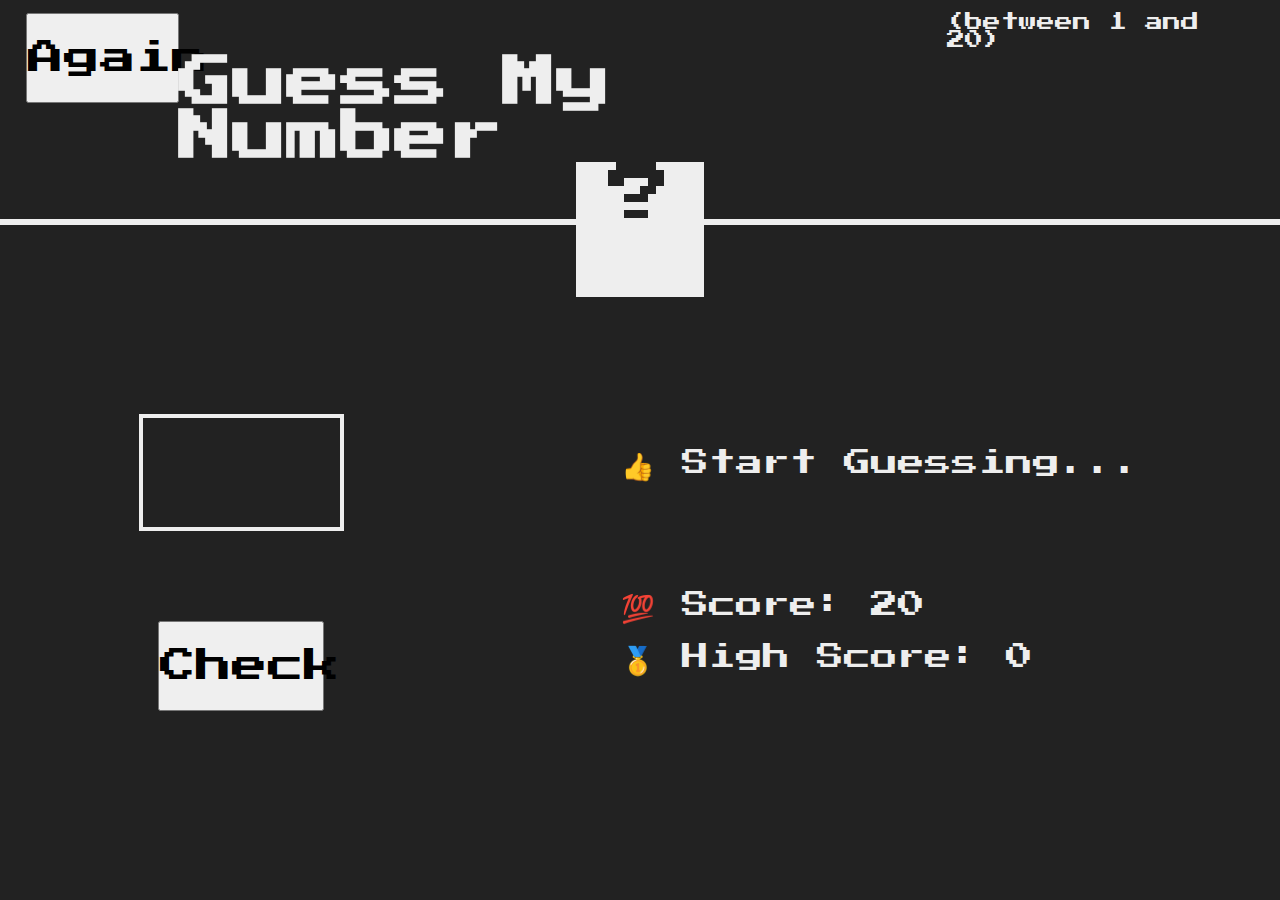
<file: guess-my-number-game/index.html>
<!DOCTYPE html>
<html lang="en">
<head>
    <meta charset="UTF-8">
    <meta name="viewport" content="width=device-width, initial-scale=1.0">
    <title>Guess My Number</title>
    <link rel="stylesheet" href="style.css">
</head>
<body>
    <div class="container">
        <header>
            <button class="againbtn">Again</button>
            <h1 class="name">Guess My Number</h1>
            <p>(between 1 and 20)</p>
        </header>
        <main>
            <div class="left">
                <input type="number" class="inputnum">
                <button class="chkbtn">Check</button>
            </div>
            <p class="ansnum">?</p>
            <div class="right">
                <p class="instruction">👍 Start Guessing...</p>
                <p class="currscore">💯 Score: <span class="scorenum">20</span></p>
                <p class="highscore">🥇 High Score: <span class="highscorenum">0</span></p>
            </div>
        </main>
    </div>
    <script src="script.js"></script>
</body>
</html>
</file>
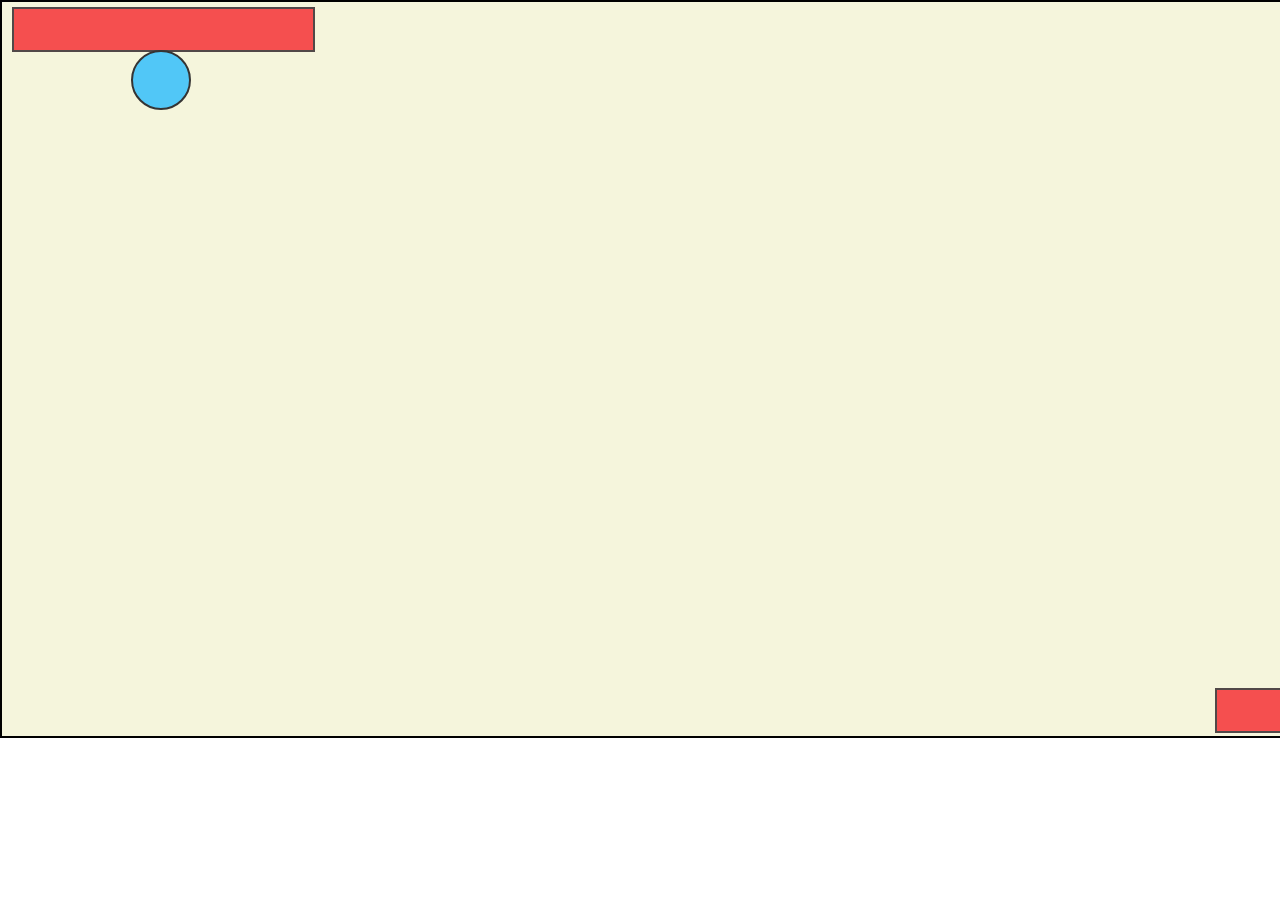
<file: Simple Animation Webpage/index.html>
<!DOCTYPE html>
<html lang="en">
<head>
    <meta charset="UTF-8">
    <meta name="viewport" content="width=device-width, initial-scale=1.0">
    <title>css animation</title>
    <link rel="stylesheet" href="style.css">
</head>
<body>
    
    <div class="container">

        <div class="box1"></div>
        <div class="circle"></div>
        <div class="circle2"></div>
        <div class="box2"></div>

    </div>

</body>
</html>
</file>
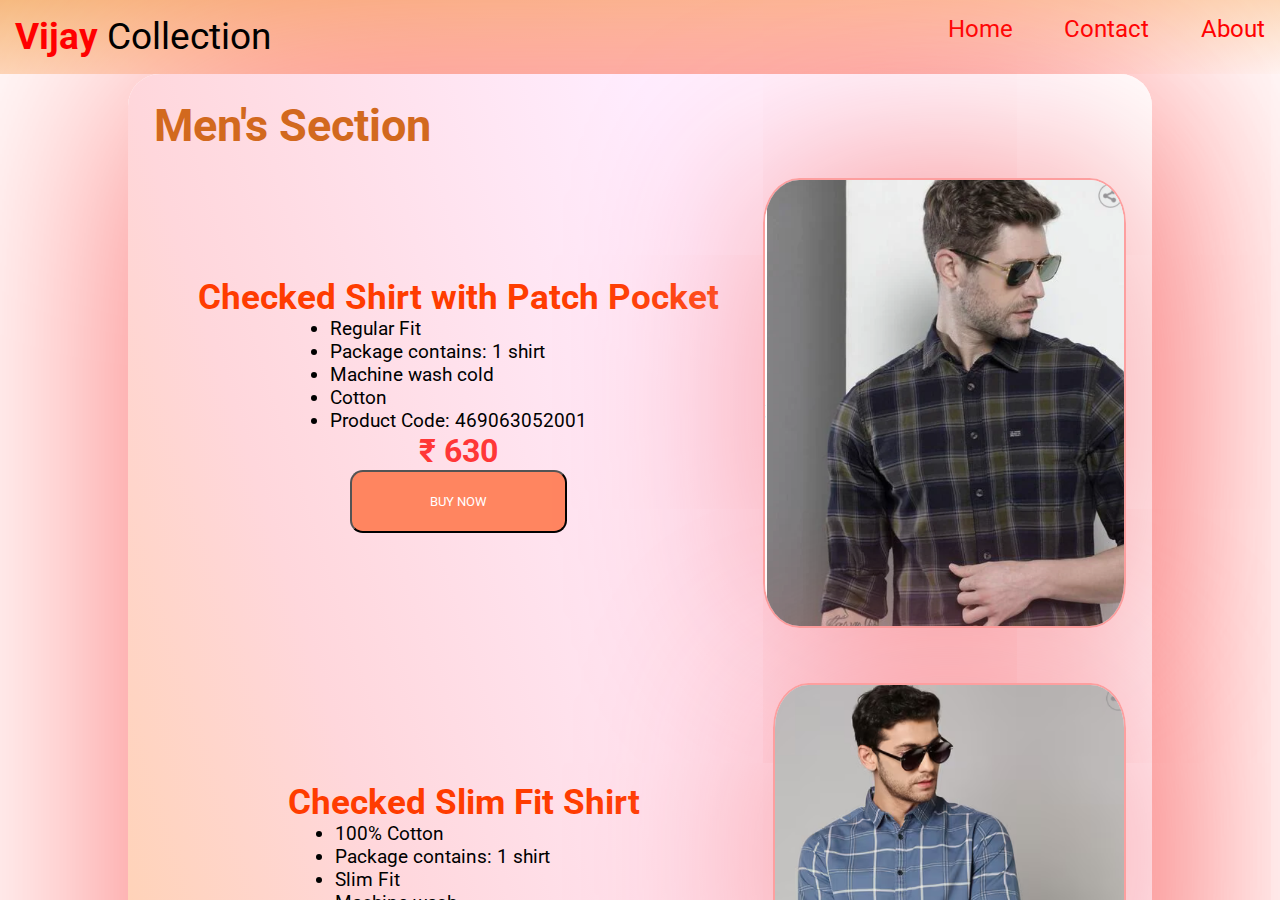
<file: Simple Shopping WebPage/index.html>
<!DOCTYPE html>
<html lang="en">
  <head>
    <meta charset="UTF-8" />
    <meta name="viewport" content="width=device-width, initial-scale=1.0" />
    <title>maxx men's wear</title>
    <link rel="stylesheet" href="style.css" />
    <link rel="preconnect" href="https://fonts.googleapis.com">
    <link rel="preconnect" href="https://fonts.gstatic.com" crossorigin>
    <link href="https://fonts.googleapis.com/css2?family=Roboto&display=swap" rel="stylesheet"> 
  </head>
  <body>
    <div class="container">
      <header>
        <div class="navbar">
          <nav>
            <ul id="navlist">
              <li class="name">
                <p><span>Vijay</span> Collection</p>
              </li>
              <li>
                <div>
                  <a href="#">Home</a>
                  <a href="#">Contact</a>
                  <a href="#">About</a>
                </div>
              </li>
            </ul>
          </nav>
        </div>
      </header>

      <main>
        <div class="mainContent">
            <section>
                <section class="mens">
                    <h1>Men's Section</h1>
                    <section class="mensContent">
                        <div class="leftbox">
                            <h2 id="shirtName">Checked Shirt with Patch Pocket</h2>
                            <ul>
                                <li>Regular Fit</li>
                                <li>Package contains: 1 shirt</li>
                                <li>Machine wash cold</li>
                                <li>Cotton</li>
                                <li>Product Code: 469063052001</li>
                            </ul>
                            <h2 id="price">&#8377; 630</h2>
                            <a href="https://www.ajio.com/the-indian-garage-co-checked-shirt-with-patch-pocket/p/469063052_navyairforce"><button>BUY NOW</button></a>

                        </div>
                        <div class="rightbox">
                            <img src="brown checks.png" alt="Image">
                        </div>
                    </section>

                    <section class="mensContent">
                        <div class="leftbox">
                            <h2 id="shirtName">Checked Slim Fit Shirt</h2>
                            <ul>
                                <li>100% Cotton</li>
                                <li>Package contains: 1 shirt</li>
                                <li>Slim Fit</li>
                                <li>Machine wash</li>
                                <li>Product Code: 461119105002</li>
                            </ul>
                            <h2 id="price">&#8377; 800</h2>
                            <a href="https://www.ajio.com/dennislingo-premium-attire-checked-slim-fit-shirt/p/461119105_blue"><button>BUY NOW</button></a>

                        </div>
                        <div class="rightbox">
                            <img src="blue checks.png" alt="Image">
                        </div>
                    </section>

                    <section class="mensContent">
                        <div class="leftbox">
                            <h2 id="shirtName">Checked Shirt with Patch Pocket</h2>
                            <ul>
                                <li>Regular Fit</li>
                                <li>Package contains: 1 shirt</li>
                                <li>Machine wash</li>
                                <li>Cotton</li>
                                <li>Product Code: 463775643003</li>
                            </ul>
                            <h2 id="price">&#8377; 959</h2>
                            <a href="https://www.ajio.com/campus-sutra-checked-shirt-with-patch-pocket/p/463775643_blue"><button>BUY NOW</button></a>

                        </div>
                        <div class="rightbox">
                            <img src="skyblue checks.png" alt="Image">
                        </div>
                    </section>
                </section>

                <section class="womens">
                    <h1>Women's Section</h1>
                    <section class="mensContent">
                        <div class="leftbox">
                            <h2 id="shirtName">Floral Print Fit and Flare Dress</h2>
                            <ul>
                                <li>Fabric: Georgette (100% Polyester)</li>
                                <li>Packet contain: 1 Readymade Dress</li>
                                <li>Hand wash</li>
                                <li>100% Polyester</li>
                                <li>Product Code: 464611023003</li>
                            </ul>
                            <h2 id="price">&#8377; 1291</h2>
                            <a href="https://www.ajio.com/janasya-floral-print-fit-and-flare-dress/p/464611023_yellow"><button>BUY NOW</button></a>

                        </div>
                        <div class="rightbox">
                            <img src="yellow.png" alt="Image">
                        </div>
                    </section>

                    <section class="mensContent">
                        <div class="leftbox">
                            <h2 id="shirtName">Floral Print V-Neck Fit & Flare Dress</h2>
                            <ul>
                                <li>We recommend you buy a size larger</li>
                                <li>Package contains: 1 dress</li>
                                <li>Dry clean</li>
                                <li>Georgette</li>
                                <li>Product Code: 466294115003</li>
                            </ul>
                            <h2 id="price">&#8377; 1050</h2>
                            <a href="https://www.ajio.com/fashion-2-wear-floral-print-v-neck-fit--flare-dress/p/466294115_brown"><button>BUY NOW</button></a>

                        </div>
                        <div class="rightbox">
                            <img src="skin.png" alt="Image">
                        </div>
                    </section>

                    <section class="mensContent">
                        <div class="leftbox">
                            <h2 id="shirtName">Floral Print & Flare Dress with Waist Tie-Up</h2>
                            <ul>
                                <li>Package contains: 1 dress</li>
                                <li>Hand wash</li>
                                <li>Cotton</li>
                                <li>Product Code: 464852642003</li>
                            </ul>
                            <h2 id="price">&#8377; 856</h2>
                            <a href="https://www.ajio.com/tulsattva-floral-print-fit--flare-dress-with-waist-tie-up/p/464852642_cream"><button>BUY NOW</button></a>

                        </div>
                        <div class="rightbox">
                            <img src="white (1).png" alt="Image">
                        </div>
                    </section>
                </section>
            </section>
        </div>
      </main>

      <footer>
        <div class="footerContent">
          <div class="para">
            <p>
              &copy; 2023 All Rights Reserved | Designed By <span>Akshay </span>with Ajio
            </p>
          </div>
          <div class="footerlinks">
            <a href="#">Privacy Policy</a>
            <a href="#">Terms & Conditions</a>
          </div>
        </div>
      </footer>
    </div>

  </body>
</html>
</file>
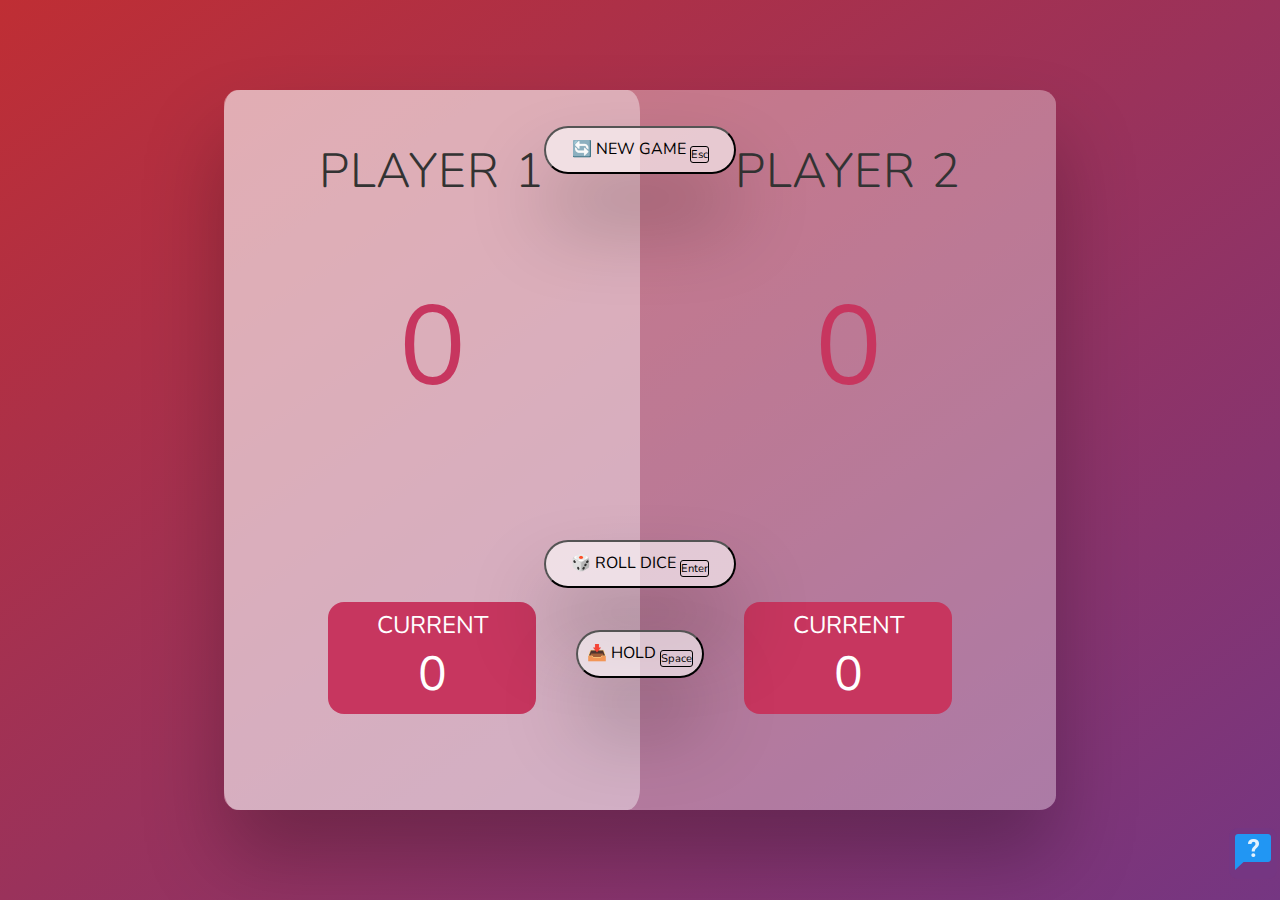
<file: THe-Pig-Game/index.html>
<!DOCTYPE html>
<html lang="en">
<head>
    <meta charset="UTF-8">
    <meta name="viewport" content="width=device-width, initial-scale=1.0">
    <title>Pig Game</title>
    <link rel="stylesheet" href="style.css">
</head>
<body>
    <div class="container">
        <main>
            <section class="player--0 opacity">
                <h2 class="name">PLAYER 1</h2>
                <p class="score" id="score--0">40</p>
                <div class="current">
                    <p class="currLebel">CURRENT</p>
                    <p class="currScore" id="currScore--0">0</p>
                </div>
            </section>
            <section class="player--1">
                <h2 class="name">PLAYER 2</h2>
                <p class="score" id="score--1">23</p>
                <div class="current">
                    <p class="currLebel">CURRENT</p>
                    <p class="currScore" id="currScore--1">0</p>
                </div>
            </section>

            <img src="dice-1.png" alt="dice" class="diceimg">
            <button class="refreshbtn btn">🔄 NEW GAME <sub>Esc</sub></button>
            <button class="dicebtn btn">🎲 ROLL DICE <sub>Enter</sub></button>
            <button class="holdbtn btn">📥 HOLD <sub>Space</sub></button>

            <button class="question"><img src="question-mark1.png" alt="?"></button>
            
            <div class="overlay hidden"></div>
        </main>
        <footer>
            <div class="rules hidden">
                <p>
                    <ul id="listType">
                        <li>How to Play this Game::
                            <ol id="listType">
                                <li>When User Tap on ROLL DICE Button:</li>
                                <li>Then it Generates Random Dice Number.</li>
                                <li>It Display the Dice Number.
                                    <ul id="listType">
                                        <li>If the Dice Number is 1 then it Switch the Player.</li>
                                        <li>If it is not 1 then it Simply add into Current Score.</li>
                                    </ul>
                                </li>
                                <li>When User click on HOLD Button:
                                    <ul id="listType">
                                        <li>The Current Number add into Total Score.</li>
                                        <li>If Total Score is Greater than or equal to 100 then Current Player Wins.</li>
                                        <li>If Total Score is less than 100 then Player Switches.</li>
                                    </ul>
                                </li>
                                <li>When you Click on NEW GAME Button:
                                    <ul id="listType">
                                        <li>It set all Score to 0.</li>
                                        <li>Also Player 1 is the Starting Player.</li>
                                    </ul>
                                </li>
                            </ol>
                        </li>
                    </ul>

                    <button class="cancel">✖</button>
                </p>
            </div>
        </footer>
        
    </div>

    <script src="script.js"></script>
</body>
</html>
</file>
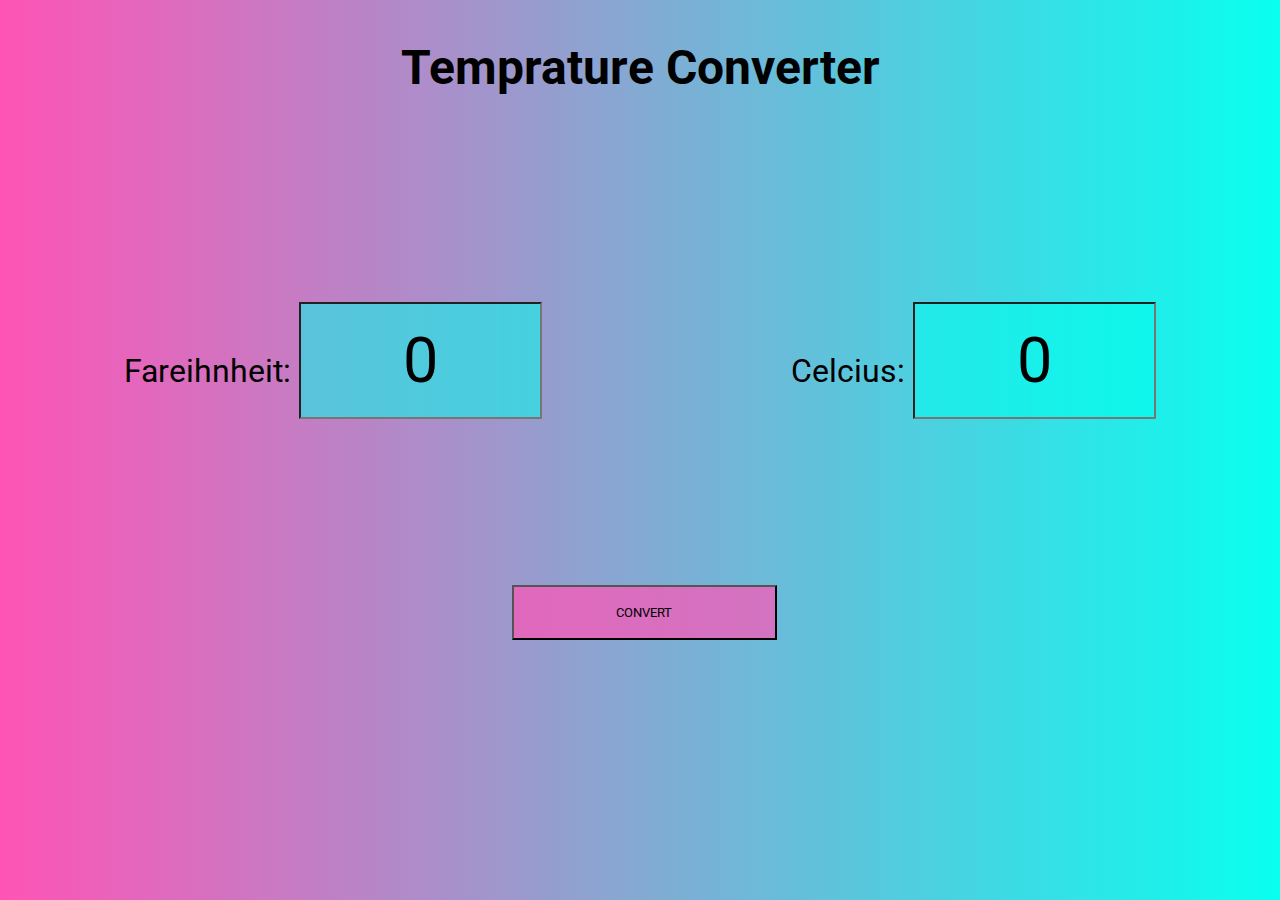
<file: Internship project/Temperature Converter/index.html>
<!DOCTYPE html>
<html lang="en">
<head>
    <meta charset="UTF-8">
    <meta name="viewport" content="width=device-width, initial-scale=1.0">
    <title>TempConverter</title>
    <link rel="stylesheet" href="style.css">
    <link rel="preconnect" href="https://fonts.googleapis.com">
    <link rel="preconnect" href="https://fonts.gstatic.com" crossorigin>
    <link href="https://fonts.googleapis.com/css2?family=Roboto&display=swap" rel="stylesheet">
    
</head>
<body>
    <div class="container">
        <header>
            <h1>Temprature Converter</h1>
        </header>
        <main>
            <div class="inputClass">
                <section class="firstInput">
                    <label for="num1" class="inputLabel">Fareihnheit: </label>
                    <input type="number" id="num1" name="num1" class="input">
                </section>
                <section class="secondInput">
                    <label for="num2" class="inputLabel">Celcius: </label>
                    <input type="number" id="num2" name="num2" class="input">
                </section>
            </div>
            <button id="btn">CONVERT</button>
        </main>
    </div>
    <script src="script.js"></script>
</body>
</html>
</file>
<file: guess-my-number-game/style.css>
@import url('https://fonts.googleapis.com/css?family=Press+Start+2P&display=swap');

* {
  margin: 0;
  padding: 0;
  box-sizing: border-box;
}

.container{
    background-color: #222;
    color: #eee;
    font-family: 'Press Start 2P', sans-serif;
}

header {
  min-height: 25vh;
  display: flex;
  justify-content: space-between;
  padding: 1vw 2vw;
  border-bottom: 6px solid #eee;
}

.name {
  align-self: center;
  font-size: 6vh;
}

.againbtn {
  width: 12vw;
  height: 10vh;
  font-size: 4vh;
  font-family: 'Press Start 2P', sans-serif;
}

main {
  display: flex;
  justify-content: space-around;
  min-height: 75vh;
}

.left {
  align-self: center;
  display: flex;
  flex-direction: column;
  gap: 10vh;
}

.right {
  align-self: center;
  display: flex;
  flex-direction: column;
  gap: 2vh;
  font-size: 3vh;
}

.instruction {
  padding-bottom: 10vh;
}

.ansnum {
  font-size: 5vw;
  height: 15vh;
  width: 10vw;
  text-align: center;
  background-color: #eee;
  color: #222;
  position: absolute;
  top: 18%;
}

.inputnum{
    width: 16vw;
    height: 13vh;
    font-size: 4vh;
    font-family: 'Press Start 2P', sans-serif;
    text-align: center;
    background-color: inherit;
    border: 4px solid #eee;
    color: #eee;
}

.chkbtn{
    width: 13vw;
    height: 10vh;
    font-size: 4vh;
    font-family: 'Press Start 2P', sans-serif;
    align-self: center;
}

header p{
    font-size: 2vh;
}

.chkbtn:hover{
    background-color: #ccc;
}

.againbtn:hover{
    background-color: #ccc
}
</file>
<file: Simple Animation Webpage/style.css>
*{
    margin: 0;
    padding: 0;
    box-sizing: border-box;
}

.container{
    width: 1534px;
    height: 738px;
    background-color: beige;
    border: 2px solid black;
    display: flex;
}

.box1{
    width: 302.5px;
    height: 45px;
    background-color: #f54f4f;
    position: relative;
    border: 2px solid #514848;
    top: 5px;
    left: 10px;
    animation-duration: 10s;
    animation-iteration-count: infinite;
    animation-name: upperbox;
    animation-direction: alternate;
    animation-timing-function: linear;
    animation-delay: 5s;
}

@keyframes upperbox {
    from{
        top: 5px;
        left: 10px;
    }
    to{
        top: 5px;
        left: 1215px;
    }
}

.box2{
    width: 302.5px;
    height: 45px;
    background-color: #f54f4f;
    position: absolute;
    border: 2px solid #514848;
    top: 688px;
    left: 1215px;
    animation-duration: 10s;
    animation-iteration-count: infinite;
    animation-name: lowerbox;
    animation-direction: alternate;
    animation-timing-function: linear;
    animation-delay: 5s; 
}

@keyframes lowerbox {
    from{
        top: 688px;
        left: 1215px;
    }
    to{
        top: 688px;
        left: 5px;
    }
}

.circle{
    width: 60px;
    height: 60px;
    position: absolute;
    background-color: #51c7f7;
    border: 2px solid #353434;
    border-radius: 33px;
    top: 50px;
    left: 131.25px;
    animation-duration: 10s;
    animation-iteration-count: infinite;
    animation-name: circle;
    animation-direction: alternate;
    animation-delay: 5s; 
    animation-timing-function: linear;
}

@keyframes circle {
    0%{
        top: 50px;
        left: 131.25px;
    }
    25%{
        top: 625px;
        left: 950.25px;
    }
    50%{
        top: 50px;
        left: 761.25px;
    }
    100%{
        top: 625px;
        left: 131.25px;
    }
}

.circle2{
    width: 60px;
    height: 60px;
    position: absolute;
    background-color: #51c7f7;
    border: 2px solid #353434;
    border-radius: 33px;
    top: 628px;
    left: 1300px;
    animation-duration: 10s;
    animation-iteration-count: infinite;
    animation-name: circle2;
    animation-direction: alternate;
    animation-timing-function: linear;
    animation-delay: 5s; 
}

@keyframes circle2 {
    0%{
        top: 628px;
        left: 1300px;
    }
    25%{
        top: 50px;
        left: 463.75px;
    }
    50%{
        top: 628px;
        left: 761.25px;
    }
    100%{
        top: 50px;
        left: 1300px;
    }
}
</file>
<file: Simple Shopping WebPage/style.css>
*{
    margin: 0;
    padding: 0;
    box-sizing: border-box;
    font-family: 'Roboto', sans-serif;
}

.container{
    width: 100vw;
    height: 100vh;
    overflow-x: auto;
}

.navbar{
    min-height: 70px;
    background-image: linear-gradient(to left top, #fffdfb, #feeddc, #fdddbd, #face9f, #f6be82);
}

#navlist{
    display: flex;
    justify-content: space-between;
    list-style: none;
    font-size: 1.5rem;
    padding: 1.2vw;
}

.name{
    font-size: 2.3rem;
}

.name p span{
    font-weight: bolder;
    color: red;
}

#navlist div{
    display: flex;
    gap: 4vw;
}

#navlist a{
    text-decoration: none;
    color: red;
}

.footerContent{
    display: flex;
    justify-content: space-between;
    min-height: 40px;
    background-image: linear-gradient(to left top, #fffdfb, #feeddc, #fdddbd, #face9f, #f6be82);
    padding: 1vw;

}

.footerlinks{
    display: flex;
    gap: 3.5vw;
}

.footerlinks a{
    color: black;
}

.mainContent{
    width: 80%;
    margin: auto;
    background-image: linear-gradient(to left bottom, #ffffff, #ffedff, #ffd7dc, #ffcf98, #eedb5e);
    box-shadow: 0vw 0vw 20vw #fd6a6a;
    border-radius: 2.5vw;
}

.mensContent{
    display: flex;
    justify-content: space-between;
    padding: 2vw;
    align-items: center;
}

.leftbox{
    display: flex;
    flex-direction: column;
    align-items: center;
    width: 55vw;
}

#shirtName{
    font-size: 2.7vw;
    color: #ff3c00;
}

button{
    height: 7vh;
    width: 17vw;
    background-color: #ff8560;
    border-radius: 1vw;
    transition: 1s;
    font-size: 1vw;
    color: white;
}

button:hover{
    background-color: white;
}

button:hover{
   color: #ff8560; 
}

.leftbox ul li{
    font-size: 1.5vw;
}

a{
    text-decoration: none;
}

#price{
    font-size: 2.5vw;
    color: #ff3737;
}

img{
    height: 50vh;
    border-radius: 10%;
    border: 0.2vw solid #fd9f9f;
    box-shadow: 0vw 0vw 15vw #f78888;
}

h1{
    font-size: 3.5vw;
    padding: 2vw 2vw 0vw 2vw;
}

.para p span{
    font-weight: bold;
}

.mens h1, .womens h1{
    color: chocolate;
}
</file>
<file: THe-Pig-Game/style.css>
@import url('https://fonts.googleapis.com/css2?family=Nunito&display=swap');

*{
    margin: 0;
    padding: 0;
    box-sizing: border-box;
}

main{
    display: flex;
    justify-content: space-around;
    align-items: center;
    width: 65%;
    height: 80%;
    border-radius: 2%;
    background-color: rgba(255, 255, 255, 0.35);
    box-shadow: 0 3rem 5rem rgba(0, 0, 0, 0.25);
}

.container{
    font-family: 'Nunito', sans-serif;
    font-weight: 400;
    height: 100vh;
    color: #333;
    background-image: linear-gradient(to top left, #753682 0%, #bf2e34 100%);
    display: flex;
    align-items: center;
    justify-content: center;
}

section{
    height: 100%;
    width: 50%;
    display: flex;
    flex-direction: column;
    align-items: center;
    justify-content: space-between;
}

.name{
    position: relative;
    top: 3rem;
    font-size: 3rem;
    letter-spacing: 1px;
    word-spacing: 2px;
    font-weight: 300;
}

.score{
    position: relative;
    top: -5rem;
    font-size: 7rem;
    color: #c7365f;
}

.current{
    text-align: center;
    position: relative;
    width: 13rem;
    height: 7rem;
    bottom: 6rem;
    display: flex;
    flex-direction: column;
    justify-content: center;
    border-radius: 1rem;
    background-color: #c7365f;
    color: #fff;
}

.currLebel{
    font-size: 1.5rem;
}

.currScore{
    font-size: 3rem;
}

.opacity{
    background-color: rgba(255, 255, 255, 0.4);
    border-radius: 3%;
}

.winner{
    background-color: rgba(49, 49, 49, 0.96);
    border-radius: 3%;
    color: #fff;
}

.diceimg{
    position: absolute;
    width: 6.5rem;
    top: 31%;
    box-shadow: 0 3rem 5rem rgba(0, 0, 0, 0.25);
}

.btn{
    position: absolute;
    width: 12rem;
    height: 3rem;
    border-radius: 2rem;
    font-size: 1rem;
    background-color: rgba(255, 255, 255, 0.6);
    font-family: 'Nunito', sans-serif;
    box-shadow: 0 3rem 5rem rgba(0, 0, 0, 0.25);
}

.refreshbtn{
    top: 14%;
}

.dicebtn{
    top: 60%;
}

.holdbtn{
    width: 8rem;
    top: 70%;
}

.hidden{
    display: none;
}

.question{
    position: absolute;
    background-color: #753682;
    border: none;
    top: 92vh;
    left: 96vw;
    border-radius: 1vh;

}

.overlay{ 
    position: absolute;
    top: 0;
    left: 0;
    width: 100%;
    height: 100%;
    background-color: rgba(161, 161, 161, 0.6);
    backdrop-filter: blur(3px);
    z-index: 5;
}

.rules{
    position: absolute;
    width: 50vw;
    height: 58vh;
    text-align: center;
    padding: 2vh 2vw;
    line-height: 4vh;
    background-color: #d8d3d3ed;
    border-radius: 2vw;
    top: 21vh;
    left: 25vw;
    z-index: 10;
}

#listType{
    list-style: none;
}

.cancel{
    position: absolute;
    background-color: inherit;
    border: none;
    top: 3%;
    left: 92%;
    width: 3vw;
    height: 4vh;
}

sub{
    font-size: 0.7rem;
    border: 1px solid black;
    border-radius: 3px;
}
</file>
<file: Internship project/Temperature Converter/style.css>
*{
    margin: 0;
    padding: 0;
    box-sizing: border-box;
    font-family: 'Roboto', sans-serif;
}

header{
    min-height: 15vh;
    display: flex;
    justify-content: center;
    align-items: center;
}

.inputClass{
    display: flex;
    justify-content: space-around;
    min-height: 50vh;
    align-items: center;
}

#btn{
    padding: 2vh 8vw;
    margin: 0 40vw;
    background-color: rgba(255,84,182,0.7);
}

.input{
    background-color: rgba(0, 255, 239, 0.54);;
    width: 19vw;
    height: 13vh;
    font-size: 7vh;
    text-align: center;
}

/* Chrome, Safari, Edge, Opera */
input::-webkit-outer-spin-button,
input::-webkit-inner-spin-button {
  -webkit-appearance: none;
  margin: 0;
}

/* Firefox */
input[type=number] {
  -moz-appearance: textfield;
}

.inputLabel{
    font-size: 2rem;
}

h1{
    font-size: 3rem;
}

body{
background: rgb(255,84,182);
background: linear-gradient(90deg, rgba(255,84,182,1) 0%, rgba(0,255,239,0.9669001389618347) 100%);
}
</file>
